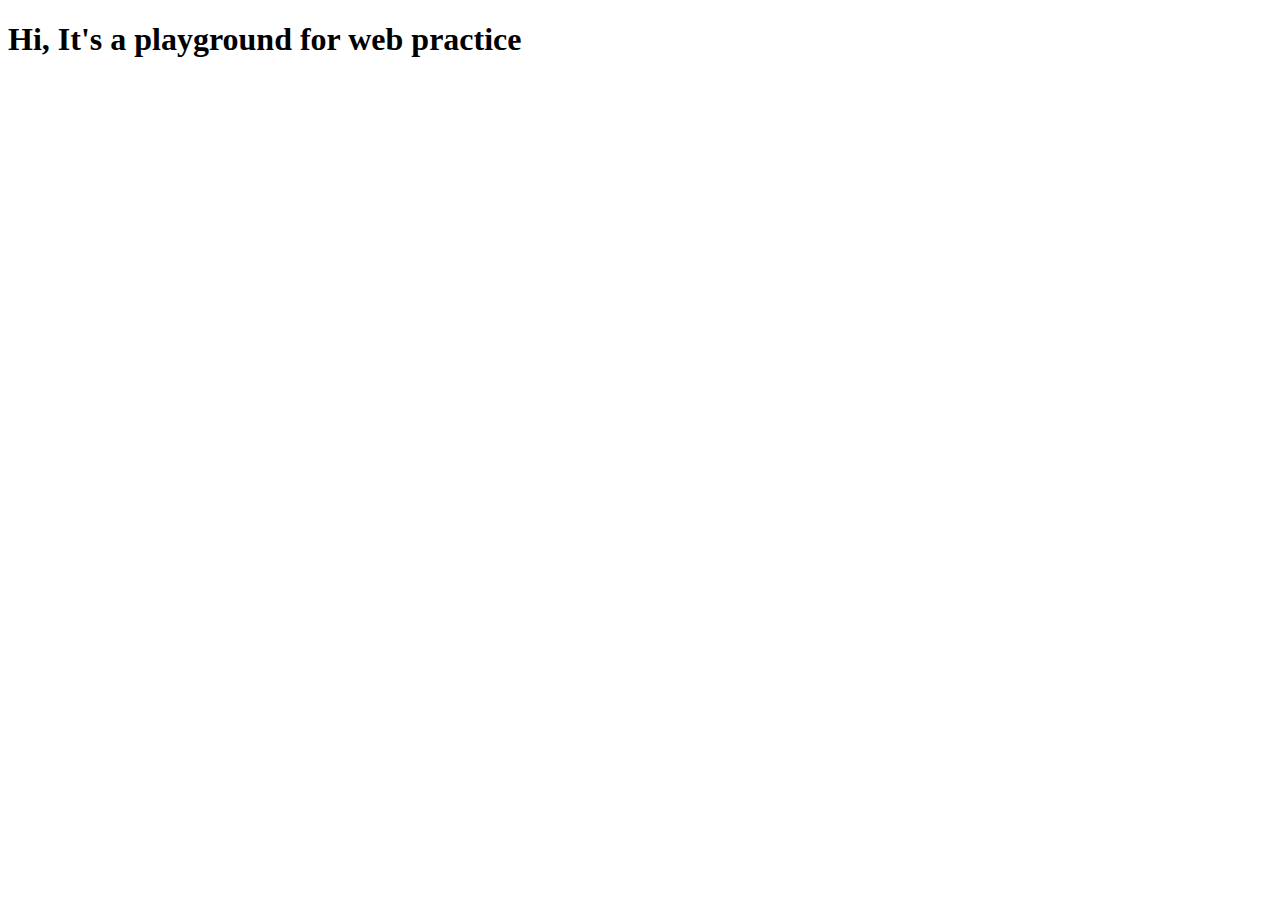
<file: index.html>
<!DOCTYPE html>
<html lang="en">

<head>
  <meta charset="UTF-8">
  <meta http-equiv="X-UA-Compatible" content="IE=edge">
  <meta name="viewport" content="width=device-width, initial-scale=1.0">
  <title>Document</title>
</head>

<body>
  <h1>Hi, It's a playground for web practice</h1>

</body>

</html>
</file>
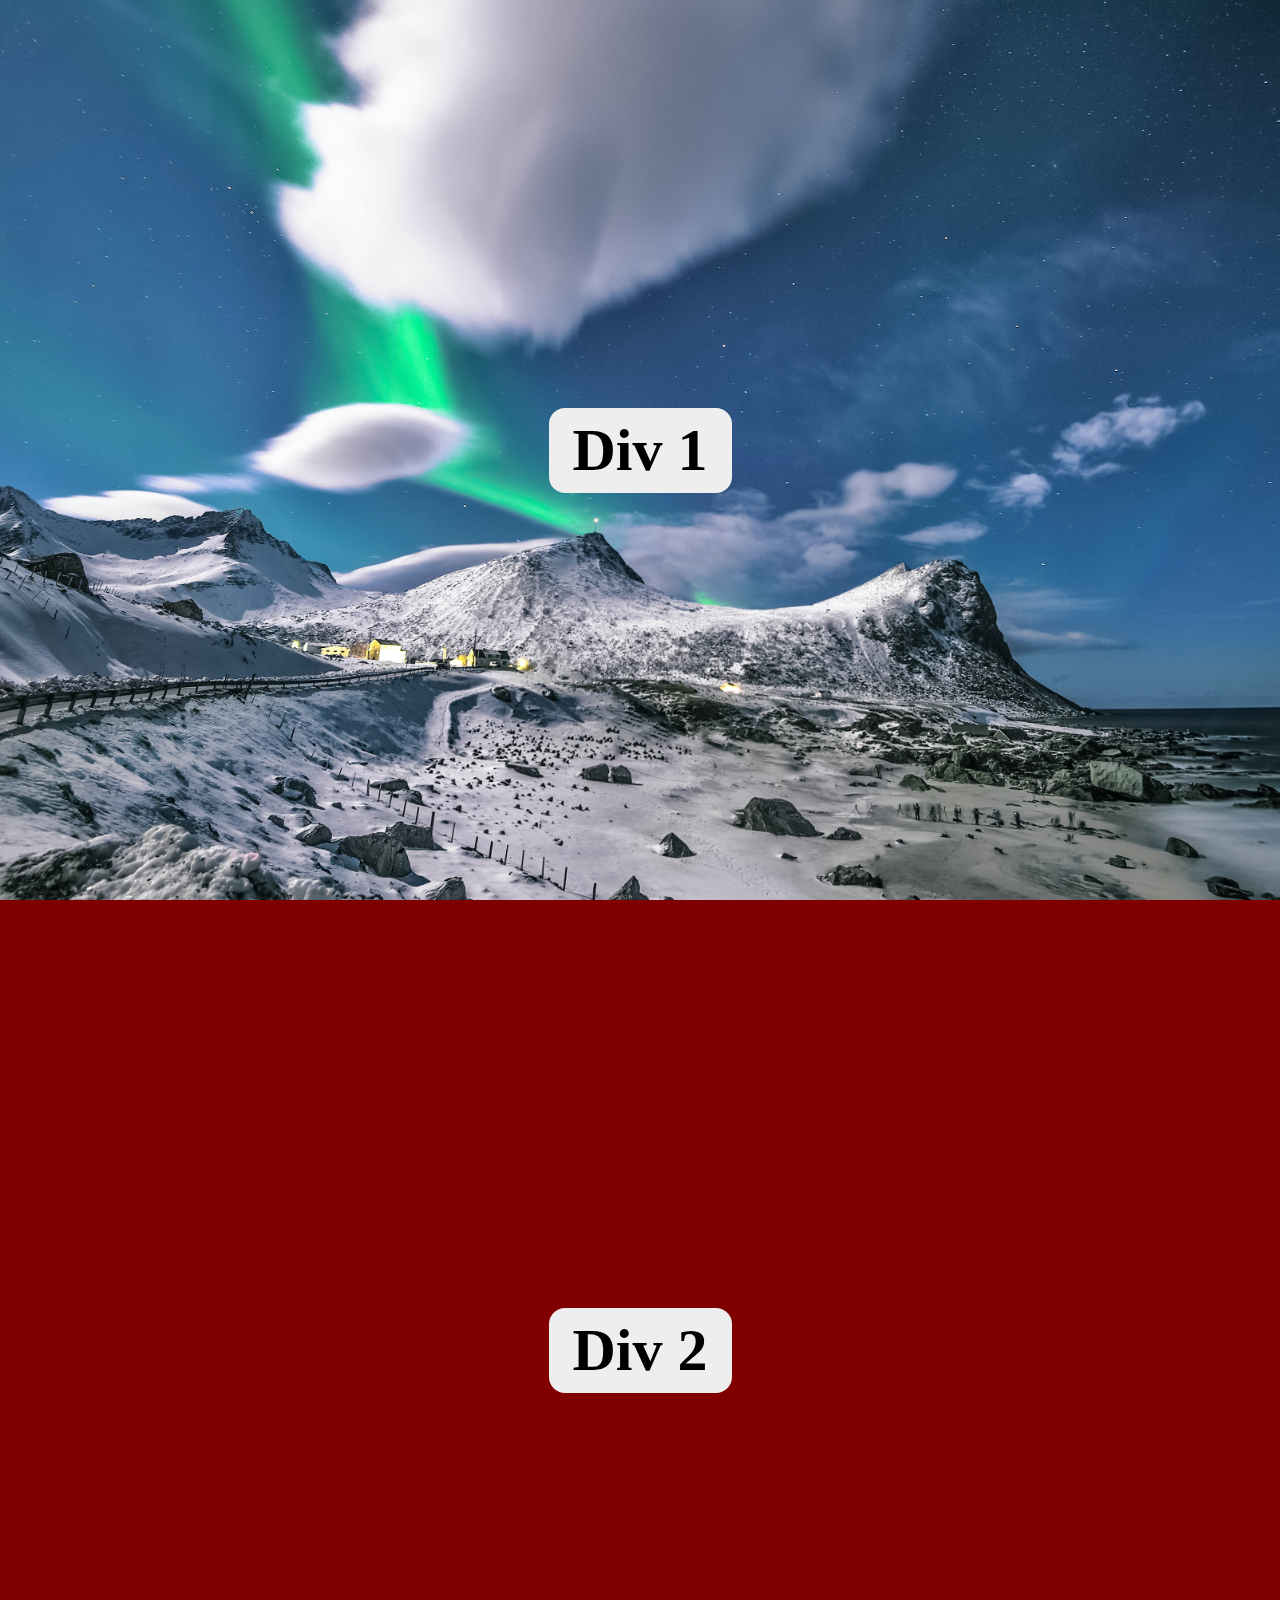
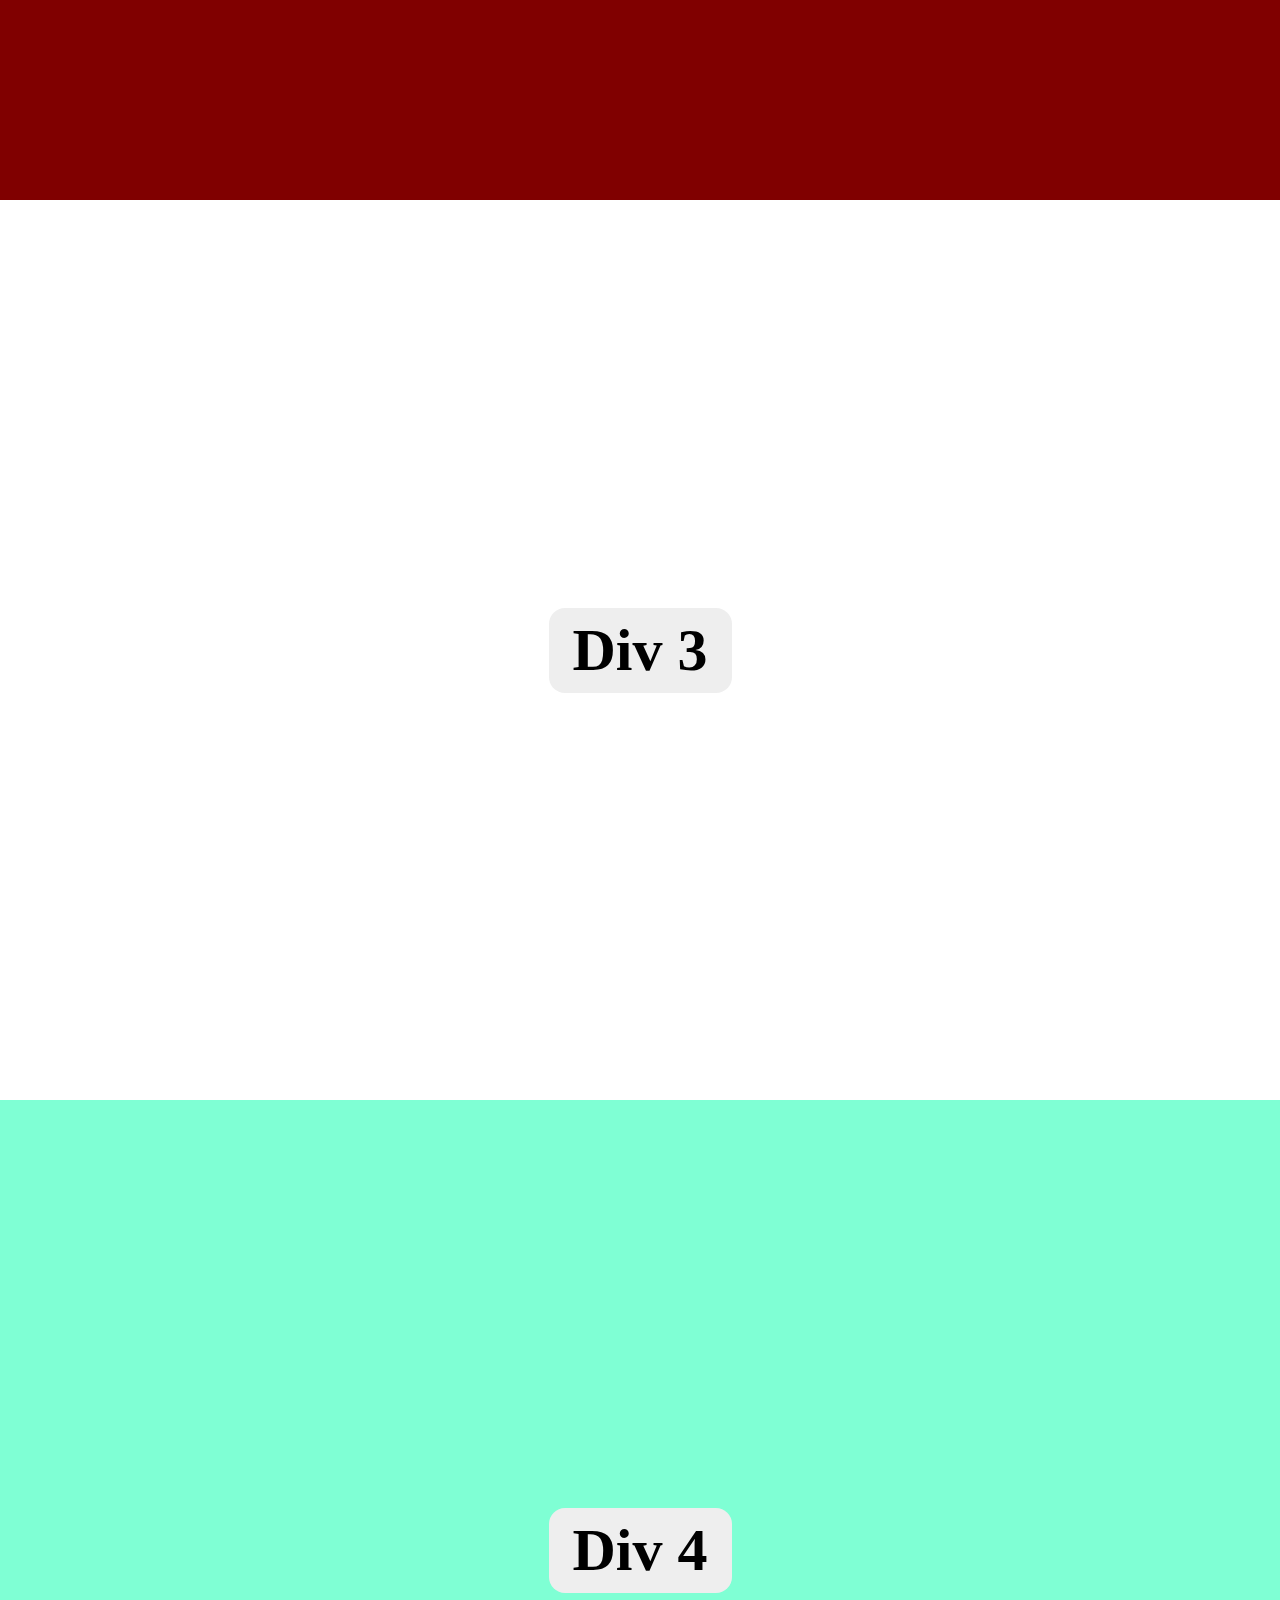
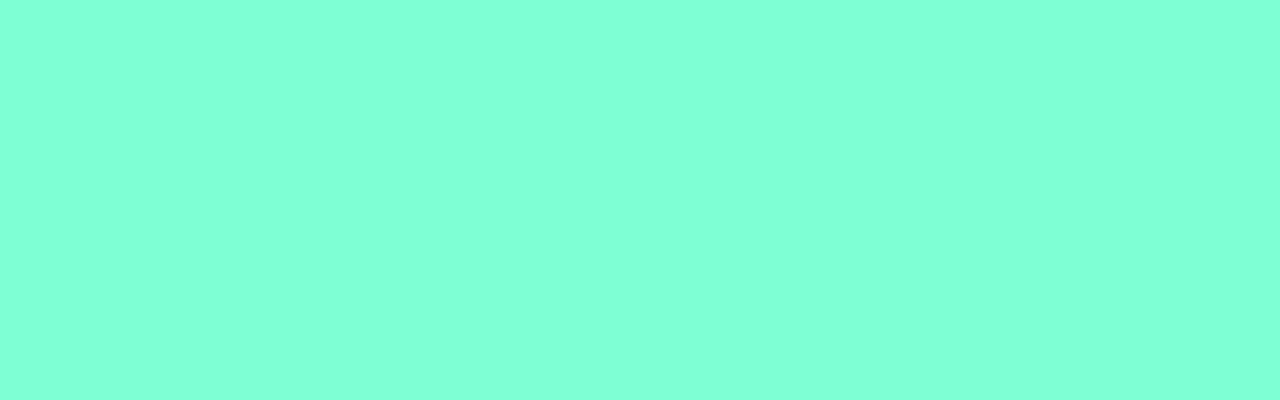
<file: parallax-scrolling/index.html>
<!DOCTYPE html>
<html lang="en">

<head>
  <meta charset="UTF-8">
  <meta http-equiv="X-UA-Compatible" content="IE=edge">
  <meta name="viewport" content="width=device-width, initial-scale=1.0">
  <title>Parallax</title>
  <link rel="stylesheet" href="style.css">
  <script src="main.js"></script>
</head>

<body>
  <div id="parallax">
    <h2>Div 1</h2>
  </div>
  <div>
    <h2>Div 2</h2>
  </div>
  <div>
    <h2>Div 3</h2>
  </div>
  <div>
    <h2>Div 4</h2>
  </div>
</body>

</html>
</file>
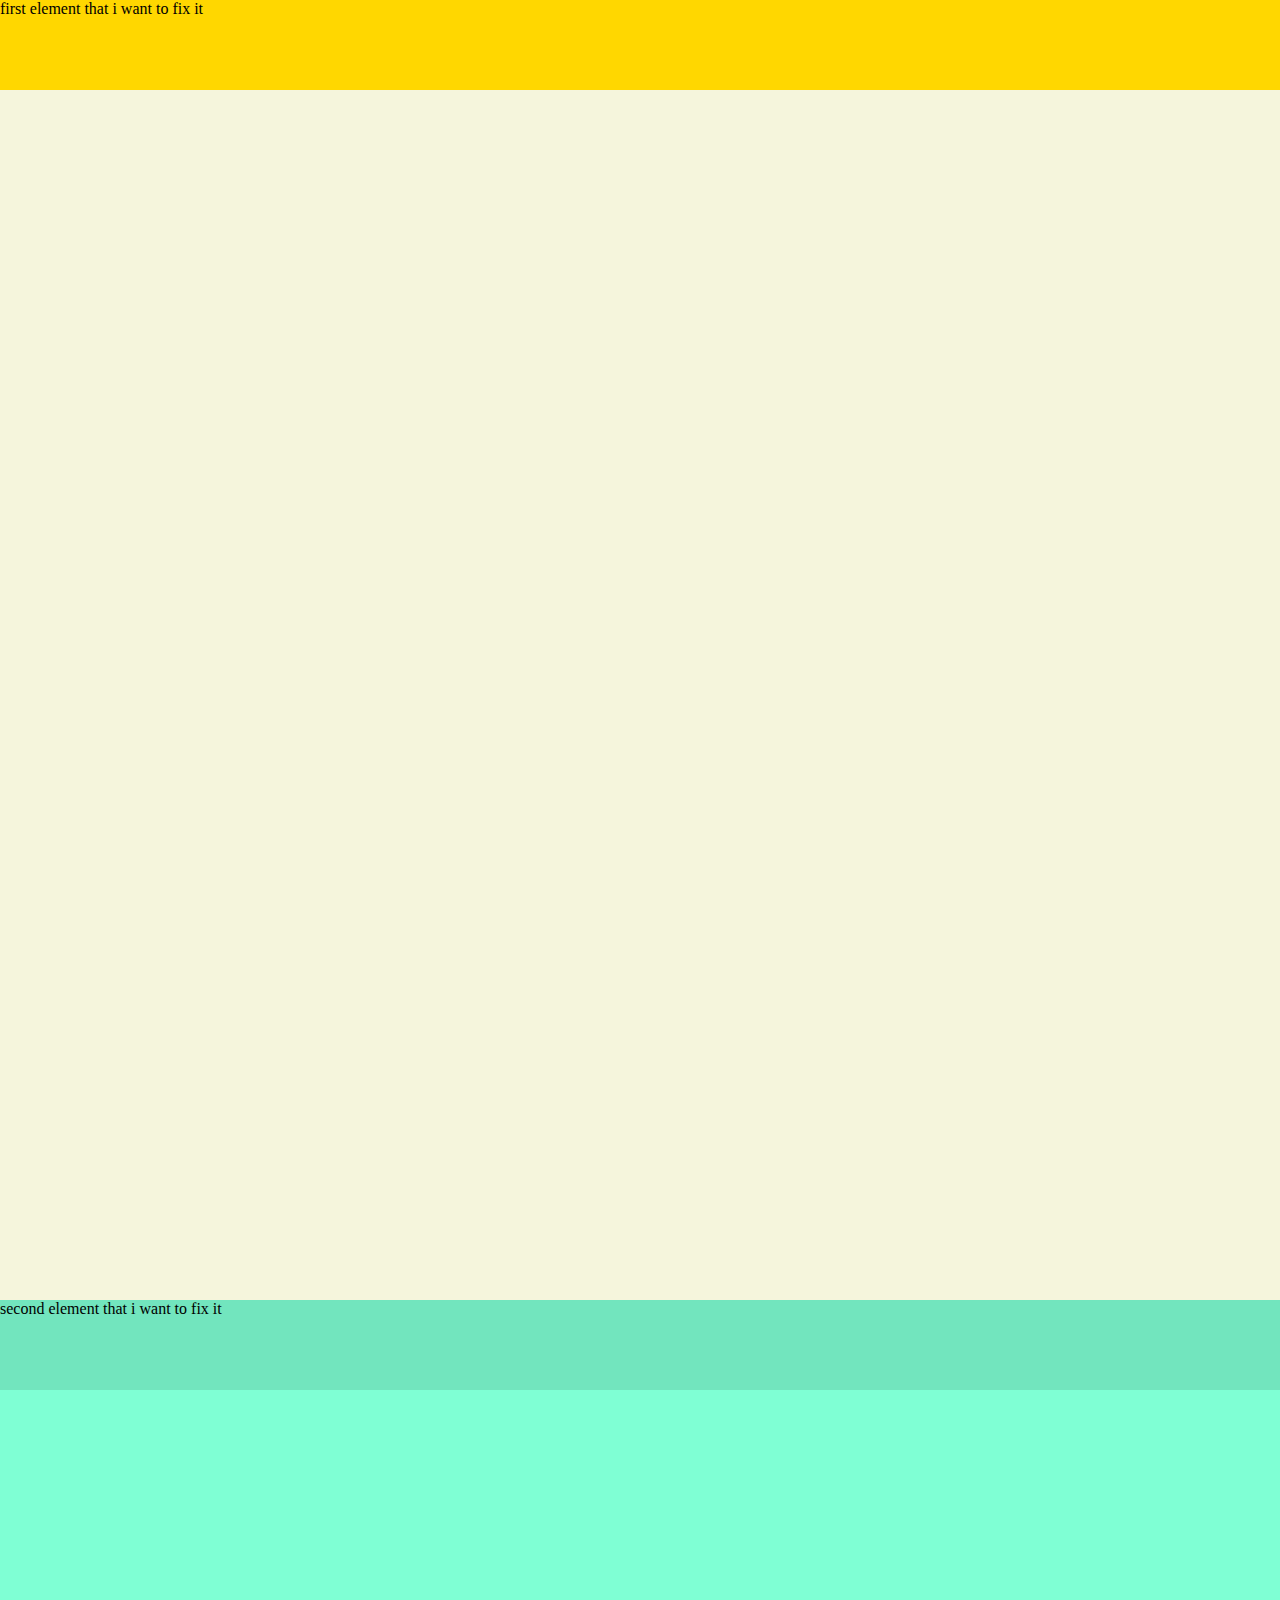
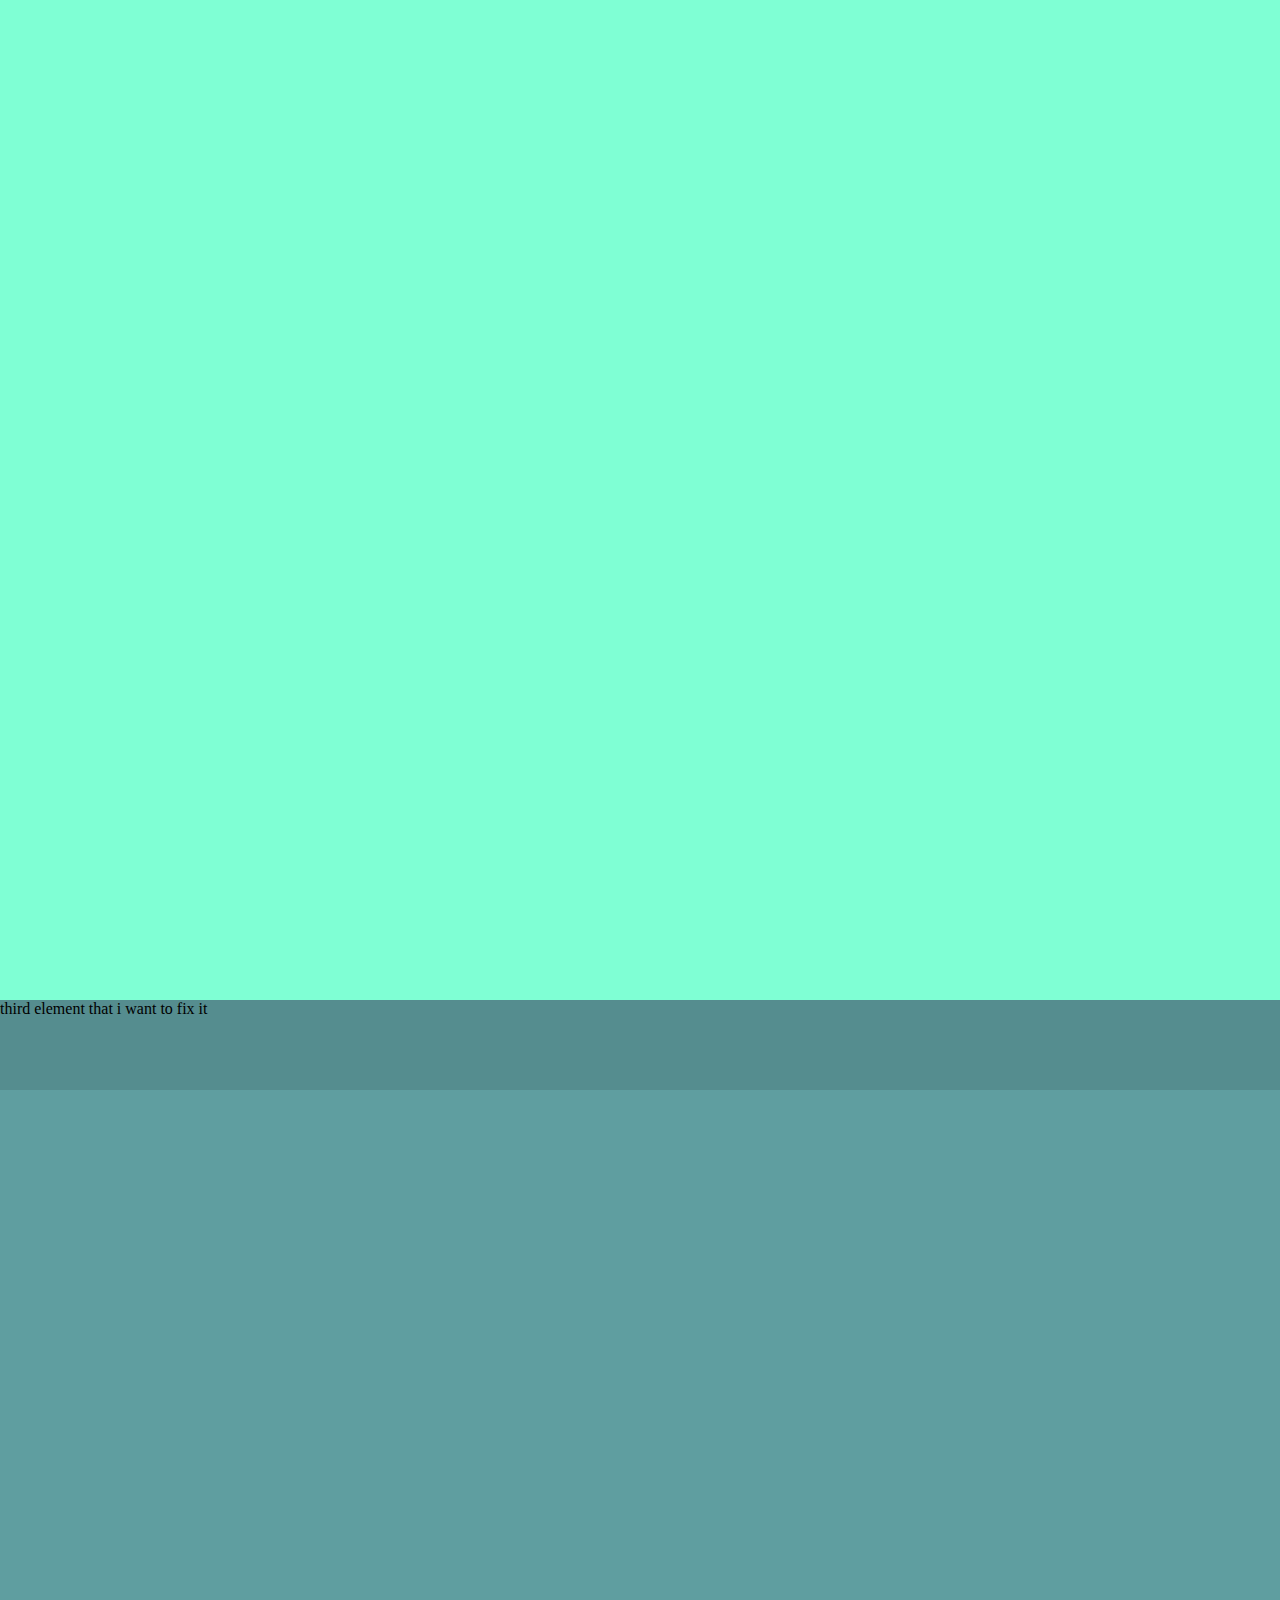
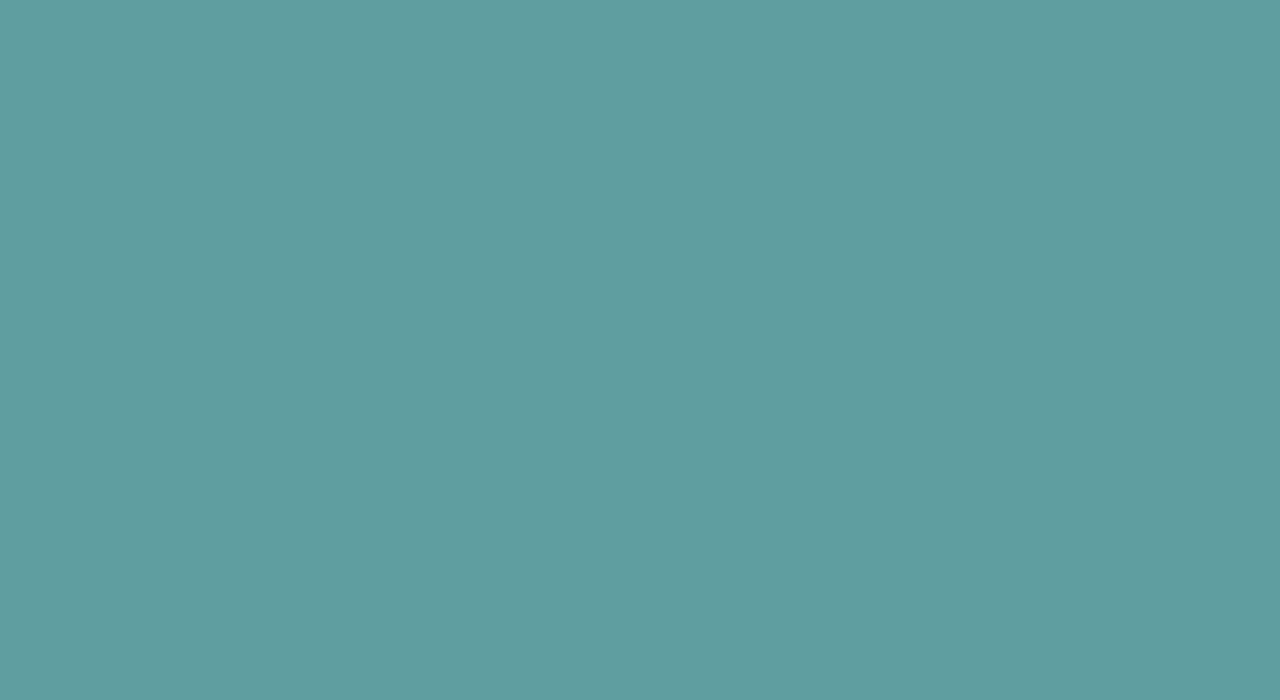
<file: sticky-elements/index.html>
<html>
  <head>
    <title>Apple scroll animation test</title>
    <link rel="stylesheet" type="text/css" href="index.css">
    <script type="text/javascript" src="index.js"></script>
  </head>
  <body>
    <section id="section01">
      <div id="item01" class="item focused">first element that i want to fix it</div>
    </section>

    <section id="section02">
      <div id="item02" class="item">second element that i want to fix it</div>
    </section>

    <section id="section03">
      <div id="item03" class="item">third element that i want to fix it</div>
    </section>
  </body>
</html>
</file>
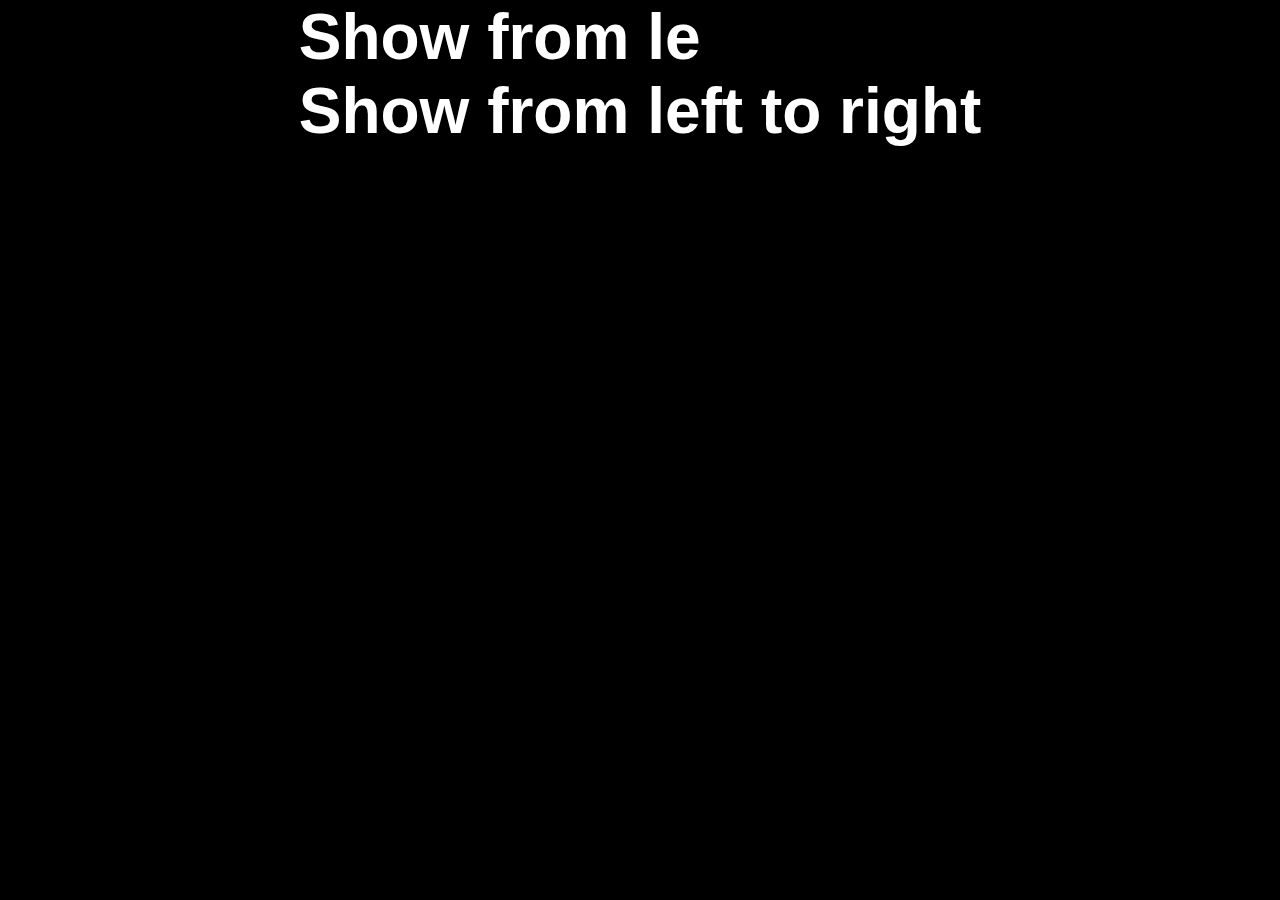
<file: text-animation/index.html>
<!DOCTYPE html>
<html lang="en">

<head>
  <meta charset="UTF-8">
  <meta http-equiv="X-UA-Compatible" content="IE=edge">
  <meta name="viewport" content="width=device-width, initial-scale=1.0">
  <link rel="stylesheet" href="style.css">
  <title>Fancy</title>
</head>

<body>
  <div>
    <h1 class="anim01">Show from left to right</h1>
  </div>

  <div>
    <h1 class="anim02">Show from left to right</h1>
  </div>

  <script src="app.js"></script>
</body>

</html>
</file>
<file: parallax-scrolling/style.css>
* {
  border: 0;
  padding: 0;
  margin: 0;
}

div {
  display: flex;
  align-items: center;
  justify-content: center;
  font-weight: bold;
  font-family: big john;
  width: 100%;
  height: 100vh;
}

h2 {
  font-size: 60px;
  background: #eee;
  padding: 8px 24px;
  border-radius: 16px
}

div:nth-child(1) {
  background-image: url(img/bg-01.jpg);
  background-size: cover;
}

div:nth-child(2) {
  background: maroon;
}

div:nth-child(3) {
  height: 900px;
  background-image: url(img/bg-02.jpg);
  background-attachment: fixed;
  background-size: cover;
}

div:nth-child(4) {
  background: aquamarine;
}
</file>
<file: sticky-elements/index.css>
body {
  margin: 0;
}
section {
  position: relative;
  height: 1300px;
}

#section01 {
  background-color: beige;
}

#section02 {
  background-color: aquamarine;
}

#section03 {
  background-color: cadetblue;
}


.item {
  height: 10vh;
  width: 100vw;
  position: absolute;
}

.gone {
  position: absolute;
  bottom: 0;
  background-color: green !important;
}

.focused {
  position: fixed;
  top:0;
  background-color: gold !important;
}

#item01 {
  background-color: rgba(1, 1, 1, 0.1);
}
#item02 {
  background-color: rgba(1, 1, 1, 0.1);
}
#item03 {
  background-color: rgba(1, 1, 1, 0.1);
}

.focused {
  position: fixed;
  top:0;
}
</file>
<file: text-animation/style.css>
* {
  margin: 0;
  padding: 0;
  box-sizing: border-box;
}

body {
  background: black;
}

h1 {
  color: white;
  font-size: 4rem;
  font-family: sans-serif;
  text-align: center;
}


.anim01 span {
  opacity: 0;
  transition: all 0.5s ease;
}

.anim01 .fade {
  opacity: 1;
}


.anim02 span {
  opacity: 0;
  transition: all 0.5s ease;
  transform: (50px); 
}

.anim02
</file>
